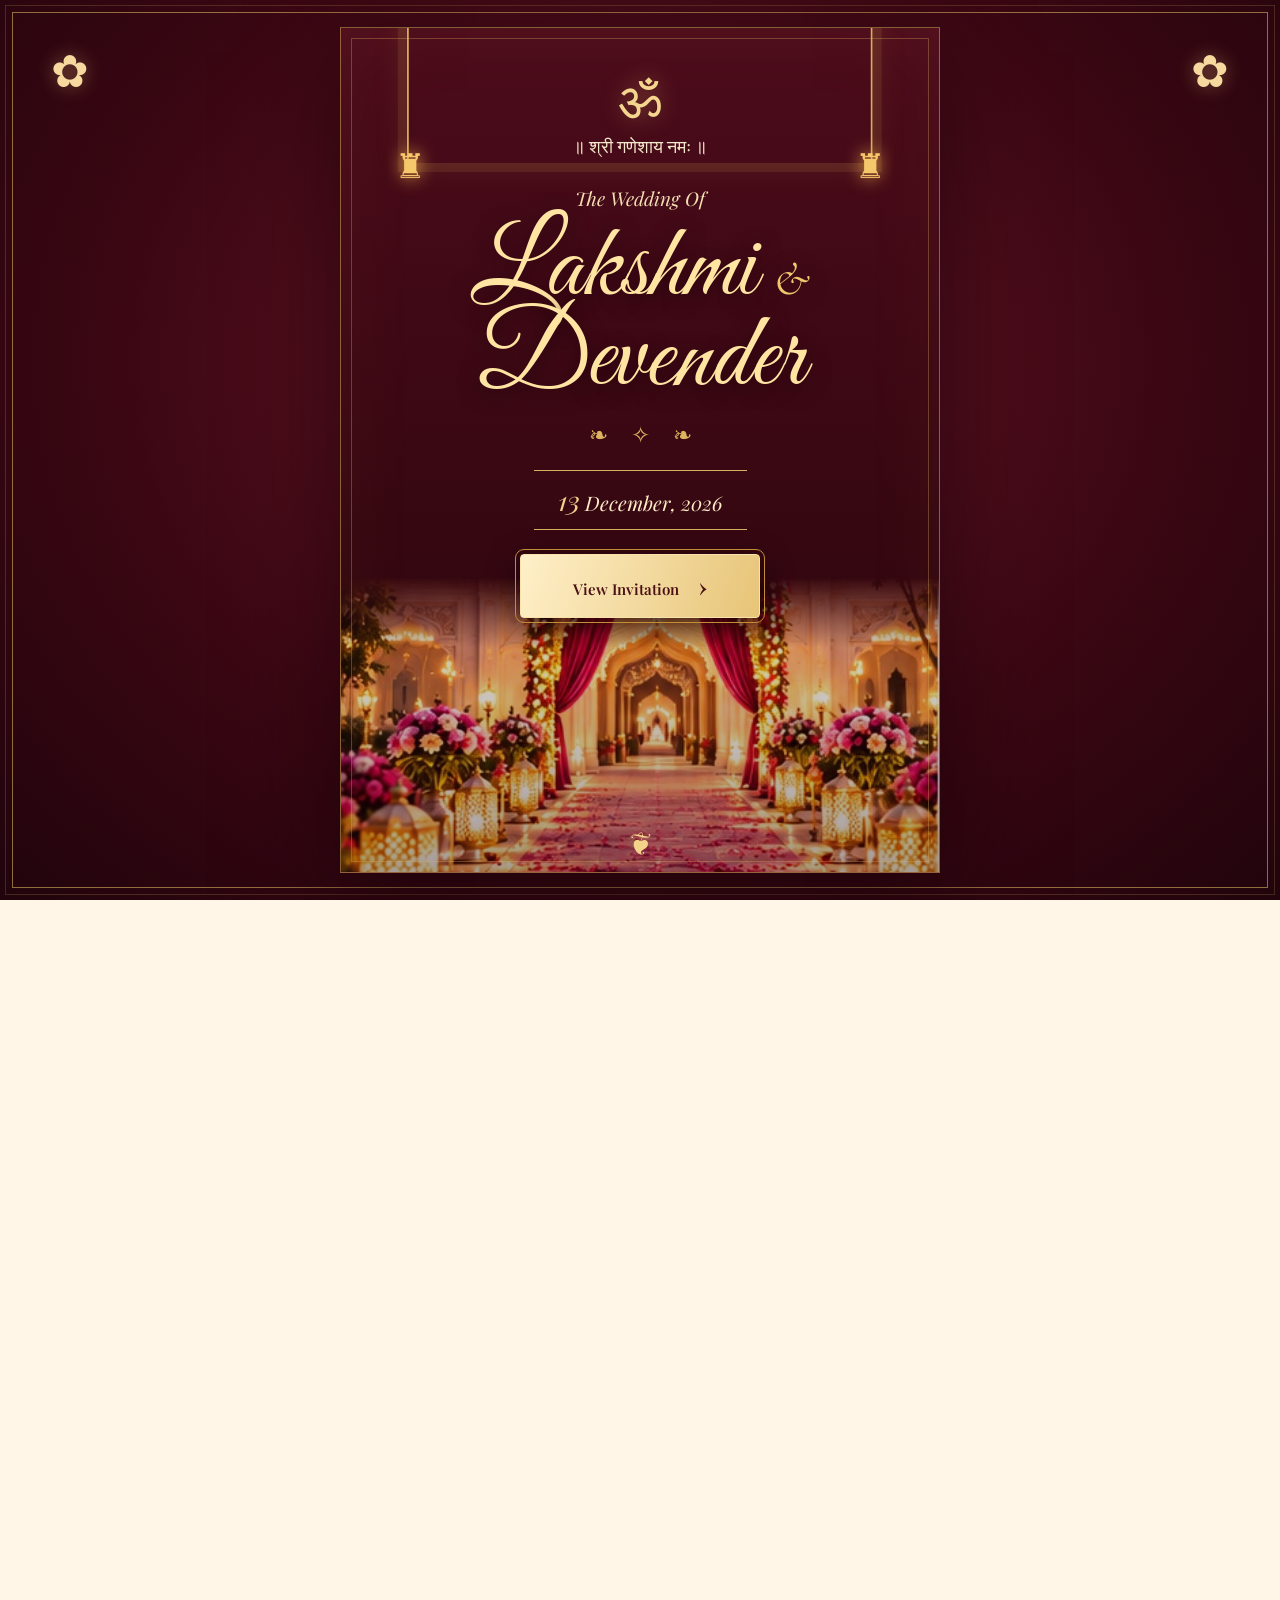
<file: lakshmi-devender-royal-burgundy/index.html>
<!DOCTYPE html>
<html lang="en">
<head>
  <meta charset="UTF-8">
  <meta name="viewport" content="width=device-width, initial-scale=1.0">
  <meta name="theme-color" content="#310711">
  <meta name="description" content="The wedding of Lakshmi and Devender — 13 December 2026, Community Centre, Kanheli Road, Rohtak.">
  <title>Lakshmi & Devender | The Wedding Invitation</title>
  <link rel="preconnect" href="https://fonts.googleapis.com">
  <link rel="preconnect" href="https://fonts.gstatic.com" crossorigin>
  <link href="https://fonts.googleapis.com/css2?family=Cormorant+Garamond:wght@400;500;600;700&family=Great+Vibes&family=Playfair+Display:wght@400;500;600;700&display=swap" rel="stylesheet">
  <link rel="stylesheet" href="style.css">
</head>
<body class="intro-active">
  <section class="intro" id="intro">
    <div class="intro-flower flower-left">✿</div><div class="intro-flower flower-right">✿</div>
    <div class="intro-frame">
      <div class="arch-top"></div>
      <div class="hanging-lantern lantern-left">♜</div><div class="hanging-lantern lantern-right">♜</div>
      <div class="intro-content">
        <div class="ganesh-mark">ॐ</div>
        <p class="sanskrit">॥ श्री गणेशाय नमः ॥</p>
        <p class="intro-kicker">The Wedding Of</p>
        <h1>Lakshmi <span>&</span><br>Devender</h1>
        <div class="gold-flourish">❧　✧　❧</div>
        <p class="intro-date"><span>13</span> December, 2026</p>
        <button id="viewInvitation" class="view-button">View Invitation <b>›</b></button>
      </div>
      <div class="intro-palace"><img src="assets/royal-palace.jpg" alt="Illuminated royal palace entrance decorated for a wedding"></div>
      <div class="intro-bottom-ornament">❦</div>
    </div>
  </section>

  <main id="invitation" class="invitation" aria-hidden="true">
    <header class="site-header">
      <a href="#home" class="monogram">L <span>&</span> D</a>
      <nav>
        <a href="#home">Home</a><a href="#events">Events</a><a href="#venue">Venue</a><a href="#rsvp">RSVP</a>
      </nav>
      <a href="#rsvp" class="header-rsvp">RSVP</a>
    </header>

    <section class="hero" id="home">
      <div class="hero-flower hero-flower-left">✿</div><div class="hero-flower hero-flower-right">✿</div>
      <p class="sanskrit reveal">॥ श्री गणेशाय नमः ॥</p>
      <p class="hero-kicker reveal">Wedding Invitation</p>
      <div class="hero-rule">✧ ❦ ✧</div>
      <div class="couple-frame reveal">
        <img src="assets/ai-couple.jpg" alt="AI-generated Indian bride and groom in traditional maroon and ivory wedding attire">
      </div>
      <h2 class="couple-names reveal">Lakshmi <span class="weds">weds</span> Devender</h2>
      <p class="wedding-date reveal">▣ &nbsp; Sunday, 13th December, 2026</p>
      <p class="hero-blessing reveal">Two hearts · One beautiful beginning</p>
      <div class="hero-paisley">❧</div>
    </section>

    <section class="family-section section" id="families">
      <div class="section-heading reveal"><span class="small-caps">With the blessings of our elders</span><h2>The Families</h2><div class="heading-flourish">✧ ━ ❦ ━ ✧</div></div>
      <div class="family-row reveal">
        <article class="family-block"><span class="family-icon">♕</span><p>Daughter of</p><h3>Smt. Kamlesh &<br>Sh. Joginder Nainwaya</h3><em>Lakshmi</em></article>
        <div class="family-separator">❦</div>
        <article class="family-block"><span class="family-icon">♔</span><p>Son of</p><h3>Smt. Jyoti &<br>Sh. Vikram Singh</h3><em>Devender</em><small>R/o VPO Kasan, Manesar, Gurugram</small></article>
      </div>
      <p class="request-line reveal">Request the honour of your presence to grace the auspicious occasion of</p>
      <div class="ceremony-ribbon reveal">The Wedding Ceremony</div>
      <p class="granddaughter reveal">of their loving daughter</p>
      <p class="script-couple reveal">Lakshmi <span>with</span> Devender</p>
      <p class="family-blessing reveal">Your blessings will make our celebration complete.</p>
    </section>

    <section class="events-section section" id="events">
      <div class="section-heading reveal"><span class="small-caps">Two days of joy and celebration</span><h2>Golden Moments</h2><div class="heading-flourish">✧ ━ ❦ ━ ✧</div></div>
      <div class="events-grid">
        <article class="event-card reveal"><div class="event-top"><span>♬</span><h3>Ladies Sangeet</h3></div><p class="event-day">Saturday, 12th December, 2026</p><p class="event-time">◷ &nbsp; 07:00 PM</p></article>
        <article class="event-card reveal"><div class="event-top"><span>❀</span><h3>Chakk-Bhaat</h3></div><p class="event-day">Sunday, 13th December, 2026</p><p class="event-time">◷ &nbsp; 11:00 AM</p></article>
        <article class="event-card reveal"><div class="event-top"><span>♞</span><h3>Reception of Barat</h3></div><p class="event-day">Sunday, 13th December, 2026</p><p class="event-time">◷ &nbsp; 07:00 PM</p></article>
        <article class="event-card reveal"><div class="event-top"><span>✺</span><h3>Dinner</h3></div><p class="event-day">Sunday, 13th December, 2026</p><p class="event-time">◷ &nbsp; 08:00 PM</p></article>
      </div>
      <p class="doli-line reveal">Doli · Taaron Ki Chhaon Mein</p>
    </section>

    <section class="venue-section section" id="venue">
      <div class="section-heading reveal"><span class="small-caps">We would be honoured by your presence</span><h2>Our Wedding Venue</h2><div class="heading-flourish">✧ ━ ❦ ━ ✧</div></div>
      <div class="venue-panel reveal">
        <img src="assets/venue-mandap.jpg" alt="Grand wedding venue entrance decorated with flowers, lights and a red ceremonial canopy">
        <div class="venue-plaque"><span>⌖</span><h3>Community Centre</h3><p>Kanheli Road, Rohtak</p><a href="https://www.google.com/maps/search/?api=1&query=Community+Centre+Kanheli+Road+Rohtak" target="_blank" rel="noopener">View on Google Maps ↗</a></div>
      </div>
    </section>

    <section class="rsvp-section" id="rsvp">
      <div class="rsvp-elephant left-elephant">♞</div><div class="rsvp-elephant right-elephant">♞</div>
      <div class="rsvp-inner">
        <p class="small-caps">Your presence is our greatest gift</p>
        <h2>R.S.V.P.</h2>
        <div class="rsvp-columns">
          <div><p class="rsvp-subtitle">With warm regards</p><p>All Nainwaya Family<br>Relatives & Friends</p></div>
          <div><p class="rsvp-subtitle">Our family</p><p>Balwan, Satish Kumar<br>Ravinder Kumar<br>Anil Kumar, Sunil, Vicky<br>Amit, Naveen, Neeraj</p></div>
        </div>
        <div class="contact-pill"><a href="tel:9992099724">☎ 9992099724</a><i></i><a href="tel:9306142368">9306142368</a></div>
        <p class="host-address">A cordial invitation from<br><strong>Sh. Joginder Nainwaya</strong><br>855/22, Vijay Nagar, Near Jhajjar Chungi, Rohtak</p>
        <a class="whatsapp-link" href="https://wa.me/919992099724?text=Best%20wishes%20to%20Lakshmi%20and%20Devender!" target="_blank" rel="noopener">Send your wishes on WhatsApp ↗</a>
      </div>
      <div class="rsvp-bottom">❦　LAKSHMI & DEVENDER　❦</div>
    </section>
    <footer><span>L & D</span><p>Celebrating love, family and forever.</p><small>13 December 2026 · Rohtak, Haryana</small></footer>
  </main>
  <script src="script.js"></script>
</body>
</html>
</file>
<file: lakshmi-devender-royal-burgundy/style.css>
:root{--wine:#350711;--wine2:#590d20;--wine3:#21040c;--gold:#d7a94e;--gold2:#f3d998;--cream:#fff6e7;--cream2:#f3e3c8;--ink:#48251a;--muted:#98734b}
*{box-sizing:border-box}html{scroll-behavior:smooth}body{margin:0;background:var(--cream);color:var(--ink);font-family:'Cormorant Garamond',serif}body.intro-active{overflow:hidden}a{color:inherit}
.intro{position:fixed;inset:0;z-index:50;display:flex;align-items:center;justify-content:center;padding:18px;background:radial-gradient(ellipse at 50% 40%,#6b1728 0%,#3b0713 58%,#21040c 100%);color:var(--gold2);overflow:hidden;transition:opacity 1s ease,visibility 1s ease}
.intro.hide{opacity:0;visibility:hidden;pointer-events:none}.intro:before{content:"";position:absolute;inset:12px;border:1px solid #d9b55c99;outline:1px solid #d9b55c33;outline-offset:6px;pointer-events:none}
.intro-frame{position:relative;width:min(600px,100%);height:min(900px,94svh);min-height:600px;border:1px solid #d7ae5b88;background:linear-gradient(180deg,#4c0b1b 0%,#350711 62%,#24050d 100%);box-shadow:inset 0 0 90px #e2b44a0d,0 25px 90px #14000799;display:flex;flex-direction:column;align-items:center;justify-content:flex-start;overflow:hidden}
.intro-frame:before{content:"";position:absolute;inset:10px;border:1px solid #d5ac5b55;z-index:3;pointer-events:none}
.arch-top{position:absolute;top:-145px;left:50%;transform:translateX(-50%);width:78%;height:280px;border:2px solid #d8ae58;border-bottom:0;border-radius:50% 50% 0 0;box-shadow:0 0 0 9px #d8ae581c,0 0 35px #e9b85a22}
.intro-content{position:relative;z-index:4;text-align:center;padding:38px 20px 0;width:100%}
.ganesh-mark{font-size:52px;line-height:1;color:#f4d68e;text-shadow:0 0 22px #f0c86b66;margin-top:10px}.sanskrit{font-size:18px;color:#f5e7c9;margin:8px 0 27px}.intro-kicker{font:italic 19px 'Playfair Display',serif;color:#f4dfb2;margin:0 0 10px}
.intro h1{font:400 clamp(65px,11vw,105px)/.86 'Great Vibes',cursive;color:#ffe4a2;text-shadow:0 5px 20px #17000899;margin:15px 0 15px}.intro h1 span{font:italic .45em 'Cormorant Garamond';color:#f1c76c}.gold-flourish{font-size:23px;color:#dcb35e;margin:12px 0}
.intro-date{display:inline-block;margin:8px 0 12px;padding:11px 24px;border-top:1px solid #d7b15f;border-bottom:1px solid #d7b15f;font:italic 20px 'Playfair Display',serif;color:#ffedc6}.intro-date span{font-size:27px;color:#f2d18a}
.view-button{position:relative;z-index:8;display:block;margin:12px auto 0;padding:16px 30px;min-width:240px;border-radius:4px;border:1px solid #f9e3ad;outline:1px solid #c18d35;outline-offset:4px;background:linear-gradient(110deg,#fff0c9,#e7c477);color:#4a1016;font:600 15px 'Playfair Display',serif;box-shadow:0 8px 30px #13000699;cursor:pointer;transition:transform .25s,filter .25s}.view-button:hover{transform:translateY(-3px);filter:brightness(1.08)}.view-button b{font-size:22px;margin-left:16px}
.intro-palace{position:absolute;left:0;right:0;bottom:0;height:35%;overflow:hidden;mask-image:linear-gradient(180deg,transparent 0%,#000 24%)}.intro-palace img{width:100%;height:100%;object-fit:cover;object-position:center 58%;filter:saturate(1.1) brightness(.92)}.intro-palace:after{content:"";position:absolute;inset:0;background:linear-gradient(180deg,#35071100,#35071120 25%,#21040c55)}
.intro-flower{position:absolute;z-index:4;color:#f7d9a0;font-size:45px;text-shadow:0 0 18px #f4c77a66}.flower-left{top:5%;left:4%}.flower-right{top:5%;right:4%}.hanging-lantern{position:absolute;z-index:2;top:14%;font-size:34px;color:#f6c86c;text-shadow:0 0 18px #ffbd52}.lantern-left{left:9%}.lantern-right{right:9%}.intro-bottom-ornament{position:absolute;z-index:4;bottom:10px;color:#f3d38a;font-size:30px}
.invitation{opacity:0;visibility:hidden;transition:opacity .8s ease}.invitation.show{opacity:1;visibility:visible}
.site-header{height:66px;position:absolute;top:0;left:0;width:100%;z-index:5;display:flex;align-items:center;justify-content:space-between;padding:0 clamp(18px,7vw,100px);background:#300610eF;border-bottom:1px solid #d9b25e;color:#f7e5bf}.monogram{font:34px 'Great Vibes';text-decoration:none;color:#f5d58d}.monogram span{font:18px 'Cormorant Garamond';color:#e6bd65}.site-header nav{display:flex;gap:clamp(14px,3vw,38px)}.site-header nav a,.header-rsvp{font:10px 'Playfair Display';letter-spacing:.15em;text-transform:uppercase;text-decoration:none;color:#f5e9ce}.site-header nav a:hover,.header-rsvp:hover{color:#f2c96c}.header-rsvp{padding:9px 15px;border:1px solid #d9b25e}
.hero{position:relative;min-height:900px;padding:110px 20px 80px;display:flex;flex-direction:column;align-items:center;text-align:center;overflow:hidden;background:radial-gradient(ellipse at 50% 25%,#fffdf7,#faecd6 75%);border-bottom:1px solid #d5b269}
.hero:before{content:"";position:absolute;inset:17px;border:1px solid #d1a64e55;pointer-events:none}.hero:after{content:"";position:absolute;inset:25px;border:1px solid #d1a64e22;pointer-events:none}.hero .sanskrit{margin:0 0 8px;color:#7a3b22}.hero-kicker{font:italic 23px 'Playfair Display';color:#5b2019;margin:0}.hero-rule{color:#bd8c38;font-size:24px;margin:6px 0 14px}
.couple-frame{width:min(650px,92vw);height:clamp(260px,42vw,430px);overflow:hidden;border:8px solid #fff8e9;outline:1px solid #c99b4c;box-shadow:0 14px 45px #4b1a1b26;position:relative}.couple-frame:after{content:"";position:absolute;inset:7px;border:1px solid #e0bd73;pointer-events:none}.couple-frame img{width:100%;height:100%;object-fit:cover;object-position:center 39%}
.couple-names{font:400 clamp(54px,8vw,88px) 'Great Vibes';color:#5b151e;margin:12px 0 7px;text-shadow:0 2px #fff}.weds{display:inline-block;font:italic 20px 'Cormorant Garamond';color:#b47e2e;vertical-align:middle;margin:0 5px}
.wedding-date{margin:8px 0;padding:12px 28px;background:linear-gradient(90deg,#4a0916,#6a1424,#4a0916);border:1px solid #d9b25e;border-radius:4px;color:#fff0cb;font:italic 15px 'Playfair Display';box-shadow:0 5px 18px #4a091622}.hero-blessing{font:italic 19px 'Cormorant Garamond';color:#87613c;margin:6px}.hero-paisley{position:absolute;bottom:12px;color:#c49a4d;font-size:35px}
.hero-flower{position:absolute;top:18px;color:#9b1c39;font-size:60px;opacity:.55}.hero-flower-left{left:2%}.hero-flower-right{right:2%}
.section{padding:85px 22px}.family-section{background:linear-gradient(180deg,#fff8eb,#f6e7d1);text-align:center;position:relative}.section-heading{text-align:center;margin-bottom:36px}.small-caps{font:600 10px 'Playfair Display';letter-spacing:.22em;text-transform:uppercase;color:#9c6d2e}.section-heading h2{font:500 clamp(42px,6vw,64px) 'Cormorant Garamond';color:#4b111b;margin:6px 0}.heading-flourish{color:#c2933d;font-size:20px}
.family-row{max-width:850px;margin:auto;display:grid;grid-template-columns:1fr 55px 1fr;align-items:center}.family-block{padding:18px 20px}.family-icon{font-size:36px;color:#b78335}.family-block>p{font:italic 17px 'Cormorant Garamond';margin:5px}.family-block h3{font:500 25px 'Cormorant Garamond';color:#51251c;line-height:1.12;margin:7px}.family-block em{font:italic 22px 'Great Vibes';color:#7a1425}.family-block small{display:block;font-size:15px;color:#806044;margin-top:6px}.family-separator{height:125px;border-left:1px solid #d2ad64;display:grid;place-items:center;color:#b98c3b}
.request-line{font:italic 22px 'Cormorant Garamond';color:#73513a;max-width:760px;margin:25px auto 16px}.ceremony-ribbon{display:inline-block;padding:11px 42px;background:linear-gradient(90deg,#4a0916,#761a2a,#4a0916);border:1px solid #d9ae59;color:#fff0c9;font:italic 27px 'Cormorant Garamond';box-shadow:0 7px 18px #4a09161c}.granddaughter{font-size:18px;margin:13px 0 0;color:#82613e}.script-couple{font:400 clamp(42px,7vw,66px) 'Great Vibes';color:#651525;margin:0}.script-couple span{font:italic 19px 'Cormorant Garamond';color:#b17a2e}.family-blessing{font:italic 18px 'Cormorant Garamond';color:#947044}
.events-section{background:#fdf5e8;text-align:center}.events-grid{max-width:1060px;margin:auto;display:grid;grid-template-columns:repeat(4,1fr);gap:15px}.event-card{background:#fff9ed;border:1px solid #c99b4c;outline:1px solid #e5cb91;outline-offset:-6px;box-shadow:0 10px 25px #5a24120d;border-radius:8px 8px 20px 20px;overflow:hidden;transition:transform .3s}.event-card:hover{transform:translateY(-7px)}.event-top{background:linear-gradient(130deg,#390713,#681426);color:#ffedc5;padding:18px 8px 13px;min-height:108px;border-bottom:2px solid #d4a64d}.event-top span{font-size:26px;color:#f3d48b}.event-top h3{font:italic 22px 'Cormorant Garamond';margin:5px 0 0}.event-day{font:11px 'Playfair Display';line-height:1.5;color:#8b6336;padding:10px 6px 0}.event-time{font:italic 18px 'Cormorant Garamond';color:#651525;margin:7px 0 16px}.doli-line{font:italic 22px 'Cormorant Garamond';color:#9a7138;margin:32px 0 0}
.venue-section{background:linear-gradient(180deg,#f6e8d2,#fff8ed);text-align:center}.venue-panel{max-width:1050px;margin:auto;position:relative;border:8px solid #fff8e9;outline:1px solid #c99a4b;box-shadow:0 16px 40px #4b1a1b22}.venue-panel>img{display:block;width:100%;height:clamp(260px,38vw,390px);object-fit:cover;object-position:center 50%}.venue-plaque{position:relative;width:min(440px,90%);margin:-25px auto 0;padding:16px 15px 20px;background:linear-gradient(120deg,#fff1d1,#f0d59a,#fff0ca);border:1px solid #b9842f;outline:1px solid #e6c57a;outline-offset:-5px;box-shadow:0 9px 25px #3d160d44}.venue-plaque>span{font-size:25px;color:#6b1725}.venue-plaque h3{font:500 33px 'Cormorant Garamond';color:#50121d;margin:0}.venue-plaque p{font:italic 19px 'Cormorant Garamond';margin:0;color:#76502d}.venue-plaque a{display:inline-block;margin-top:9px;color:#671628;font:10px 'Playfair Display';letter-spacing:.08em;text-decoration:none;border-bottom:1px solid #b98a3d;padding-bottom:4px}
.rsvp-section{position:relative;overflow:hidden;padding:70px 20px 45px;background:radial-gradient(ellipse at center,#641426,#360711 72%);border-top:3px solid #d4a54e;border-bottom:3px solid #d4a54e;color:#ffebc4;text-align:center}.rsvp-section:before{content:"";position:absolute;inset:12px;border:1px solid #d9b25e66;pointer-events:none}.rsvp-inner{position:relative;max-width:760px;margin:auto}.rsvp-inner h2{font:500 53px 'Cormorant Garamond';margin:5px 0 24px;color:#f8e2ae}.rsvp-columns{display:grid;grid-template-columns:1fr 1fr;max-width:620px;margin:0 auto 22px}.rsvp-columns>div{padding:10px 20px}.rsvp-columns>div+div{border-left:1px solid #d8b35f}.rsvp-subtitle{font:italic 19px 'Cormorant Garamond';color:#f2d48f}.rsvp-columns p:not(.rsvp-subtitle){font-size:17px;line-height:1.45;color:#f5e6c7}.contact-pill{display:inline-flex;align-items:center;justify-content:center;gap:18px;padding:12px 25px;background:linear-gradient(110deg,#fff0c8,#e8c477);border:1px solid #fff1c7;outline:1px solid #c6923b;outline-offset:3px;border-radius:40px;color:#43101a}.contact-pill a{font:600 15px 'Playfair Display';text-decoration:none;color:#43101a}.contact-pill i{height:22px;border-left:1px solid #a67b32}.host-address{font-size:17px;line-height:1.45;color:#e9d6ac;margin:25px 0 10px}.host-address strong{font-size:21px;color:#fff0ca}.whatsapp-link{display:inline-block;margin-top:12px;color:#f2d18a;text-decoration:none;border-bottom:1px solid #c89c4a;padding-bottom:5px;font:10px 'Playfair Display';letter-spacing:.1em;text-transform:uppercase}.rsvp-elephant{position:absolute;top:42%;font-size:70px;color:#d8b35f66}.left-elephant{left:3%}.right-elephant{right:3%;transform:scaleX(-1)}.rsvp-bottom{position:relative;margin-top:32px;color:#d6b25e;font:9px 'Playfair Display';letter-spacing:.25em}
footer{text-align:center;background:#23040b;color:#d8bd83;padding:25px 15px}footer span{font:34px 'Great Vibes';color:#f2d18a}footer p{font:italic 17px 'Cormorant Garamond';margin:4px}footer small{font:9px 'Playfair Display';letter-spacing:.15em;text-transform:uppercase;color:#b99551}
.reveal{opacity:0;transform:translateY(22px);transition:opacity .8s ease,transform .8s ease}.reveal.visible{opacity:1;transform:translateY(0)}
@media(max-width:850px){.events-grid{grid-template-columns:repeat(2,1fr)}.hero{min-height:800px}.couple-frame{height:360px}}
@media(max-width:600px){.intro-frame{height:94svh;min-height:580px}.intro-content{padding-top:38px}.intro h1{font-size:74px}.intro-palace{height:32%}.site-header{height:60px;padding:0 12px}.monogram{font-size:27px}.site-header nav{gap:10px}.site-header nav a,.header-rsvp{font-size:8px;letter-spacing:.04em}.header-rsvp{padding:7px 9px}.hero{min-height:760px;padding:92px 14px 60px}.couple-frame{width:94vw;height:300px}.couple-names{font-size:54px}.wedding-date{font-size:12px;padding:11px 14px}.section{padding:68px 16px}.family-row{grid-template-columns:1fr;gap:4px}.family-separator{height:22px;width:75%;border-left:0;border-top:1px solid #d2ad64}.family-block{padding:12px}.request-line{font-size:19px}.ceremony-ribbon{font-size:23px;padding:10px 22px}.script-couple{font-size:48px}.events-grid{grid-template-columns:1fr;max-width:370px}.event-top{min-height:90px}.venue-panel>img{height:245px}.venue-plaque h3{font-size:29px}.rsvp-columns{grid-template-columns:1fr}.rsvp-columns>div+div{border-left:0;border-top:1px solid #d8b35f}.contact-pill{gap:9px;padding:11px 13px}.contact-pill a{font-size:12px}.rsvp-elephant{font-size:40px;top:18%}.rsvp-inner h2{font-size:46px}}
@media(prefers-reduced-motion:reduce){*,*:before,*:after{scroll-behavior:auto!important;transition:none!important}}
</file>
